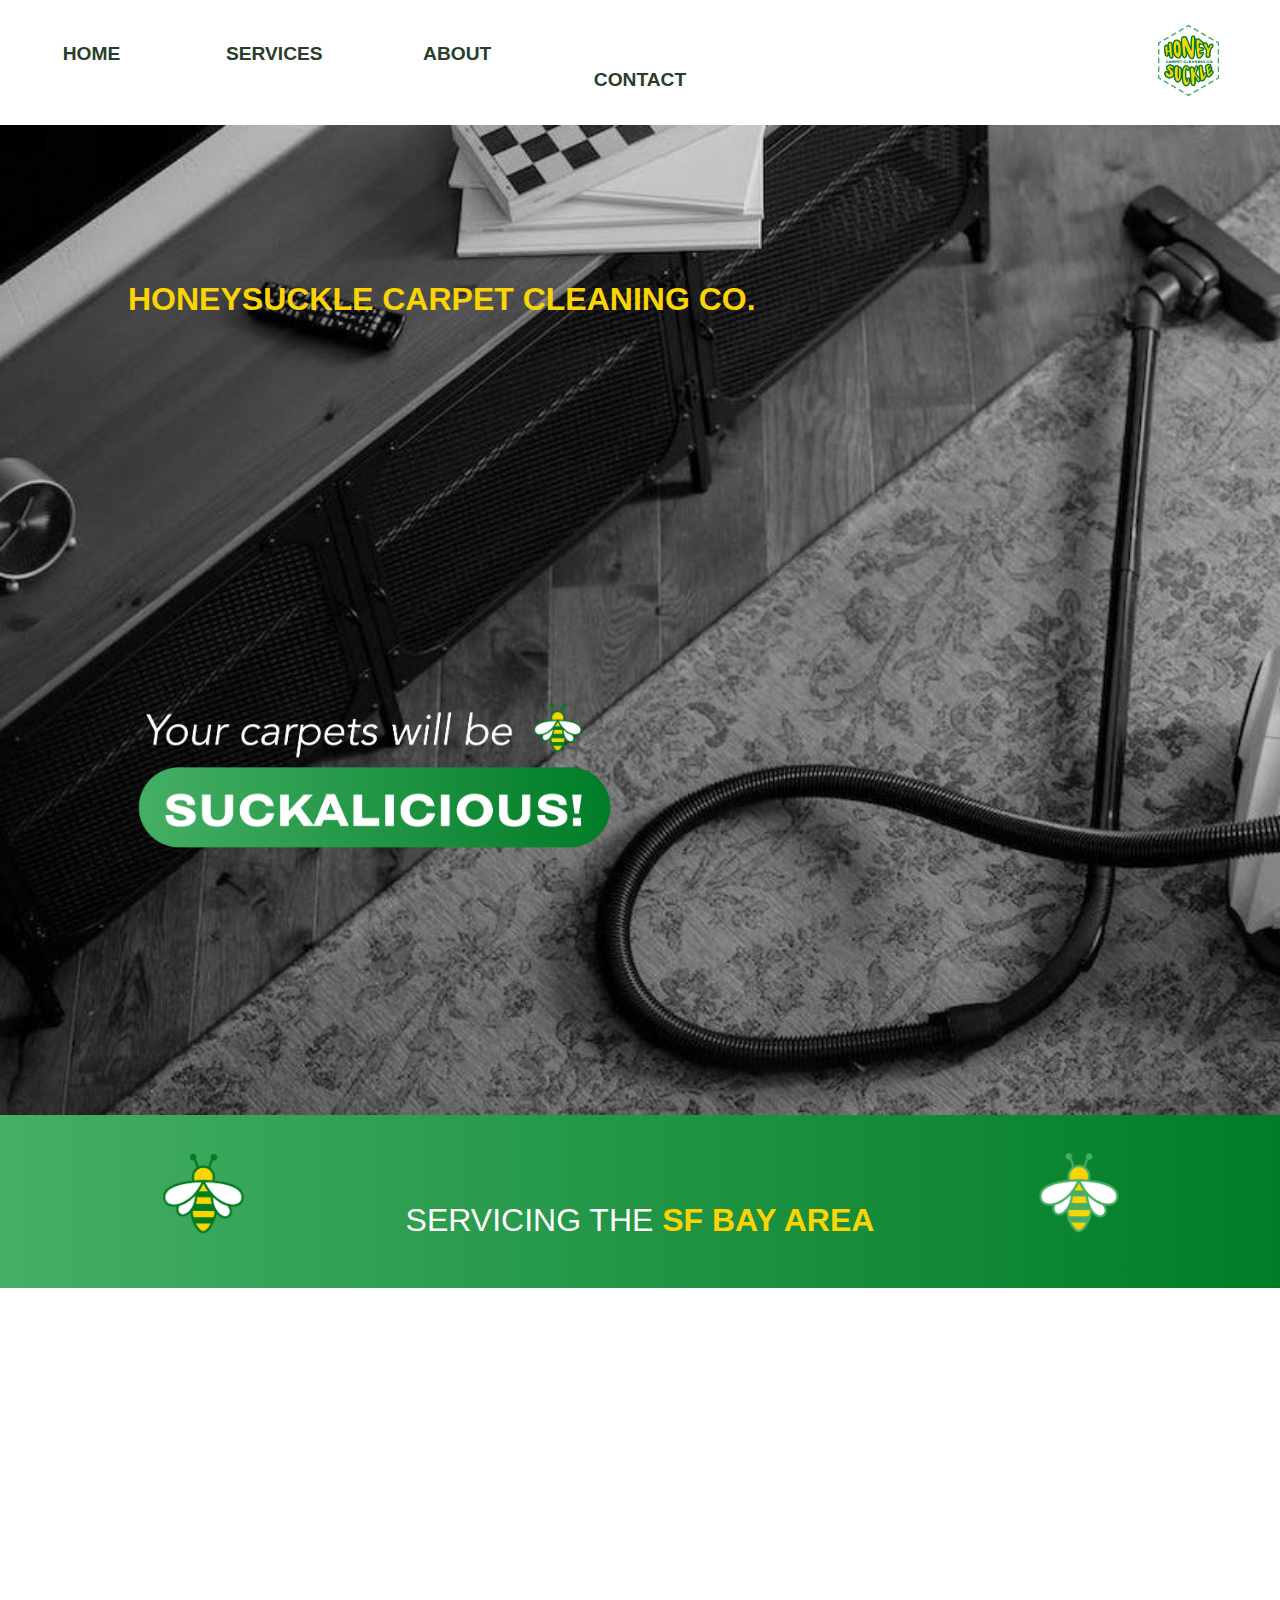
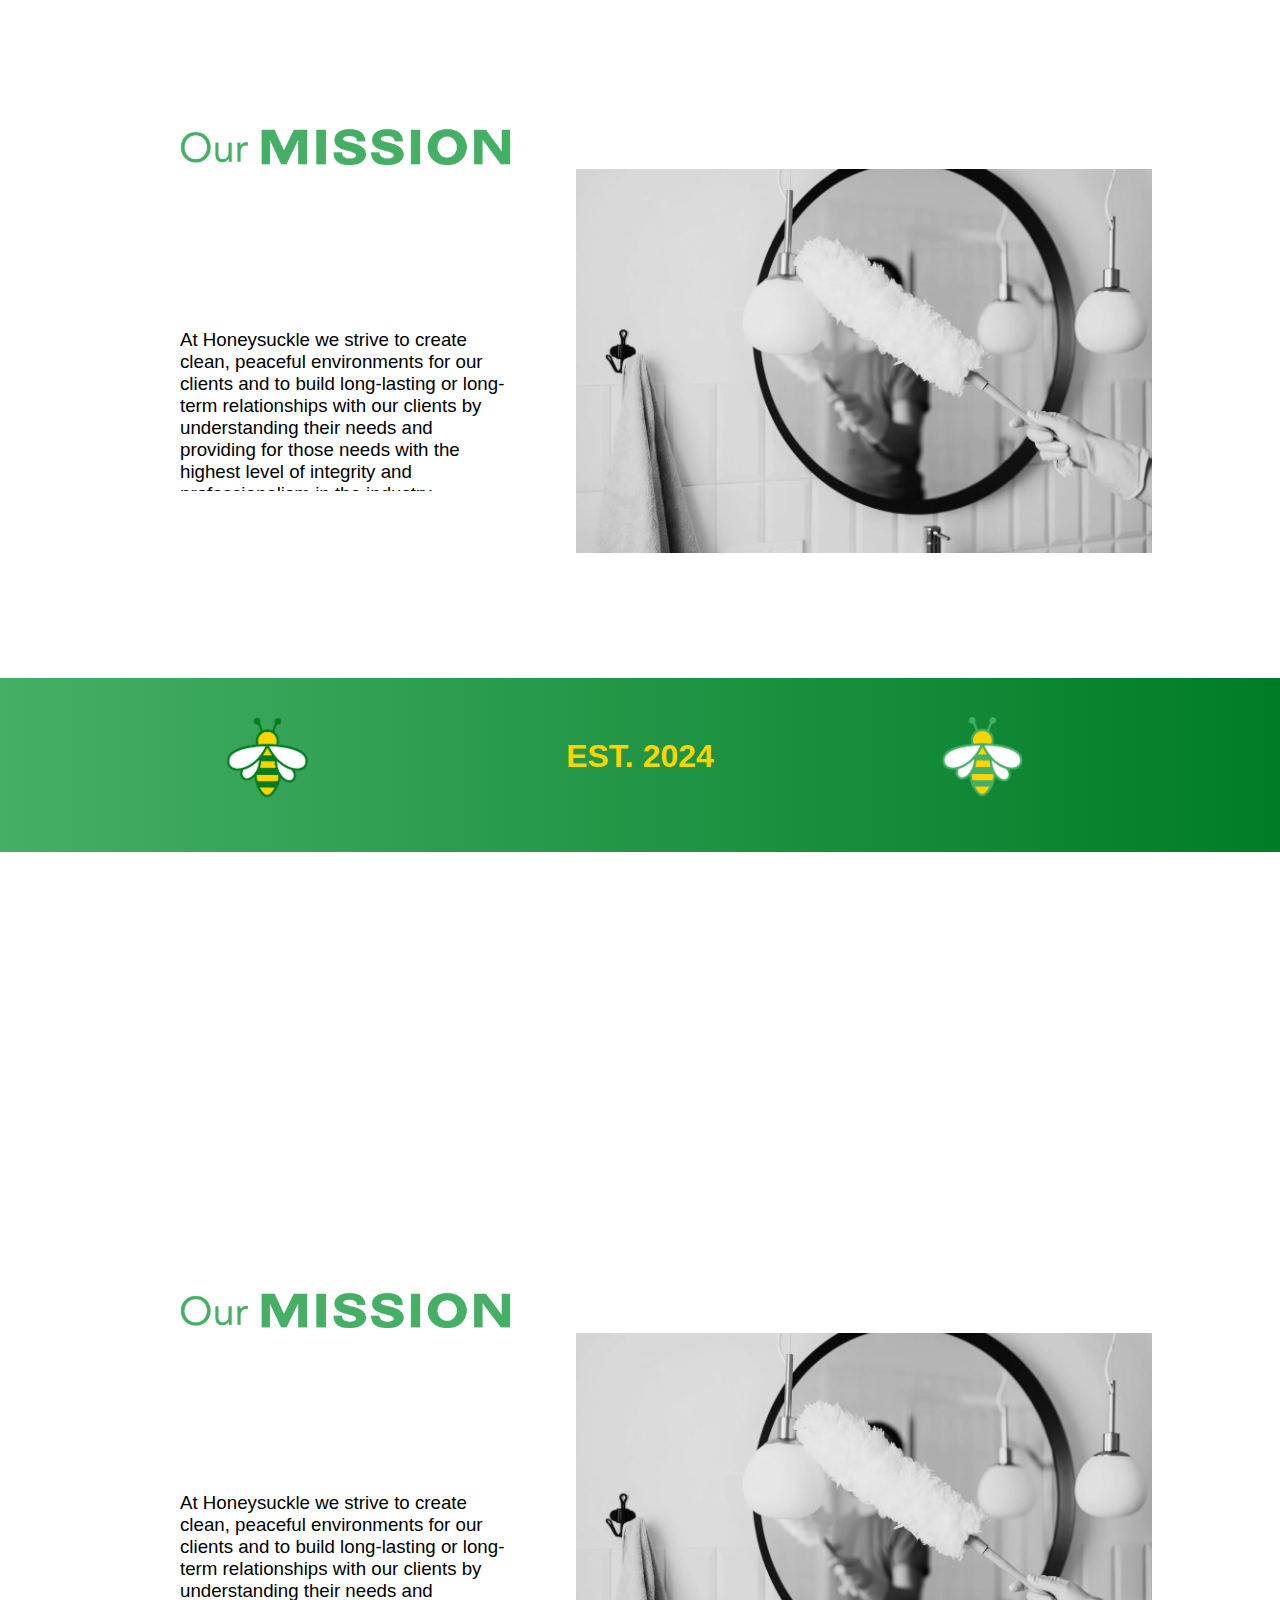
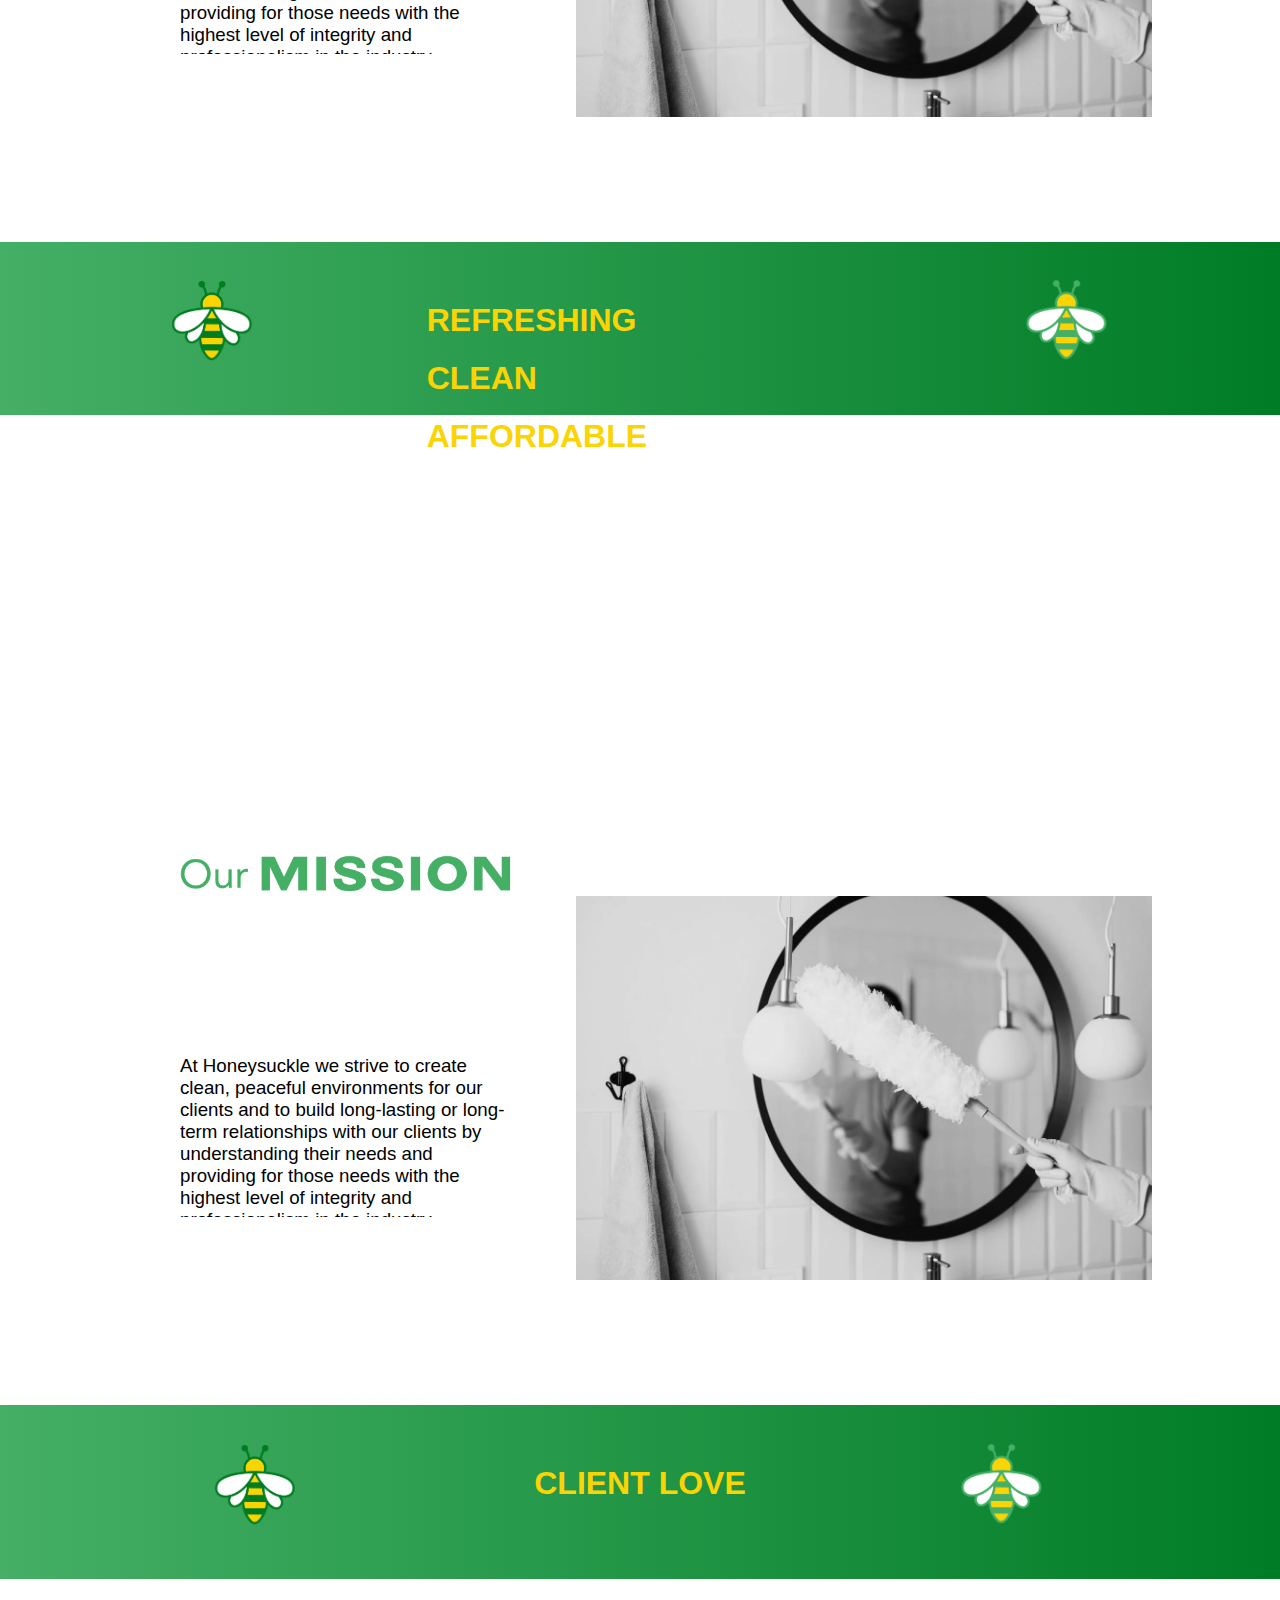
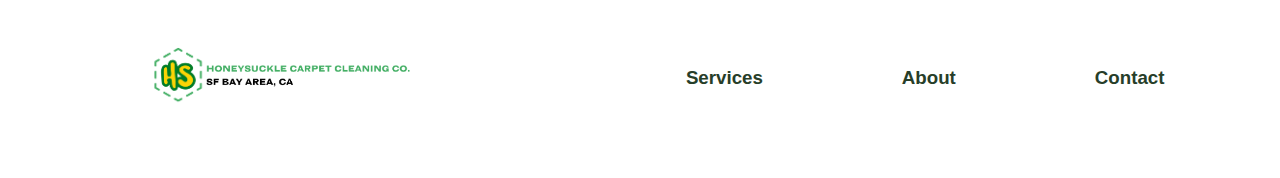
<file: Index.html>
<!doctype html>
<html>
<head>
<meta charset="UTF-8">
<meta name="viewport" content="width=device-width, initial-scale=1.0">
<title>Honeysuckle Carpet Cleaning</title>
<style type="text/css">
@import url("Final.css");
@import url("Content.css");
</style> 
</head>
	<body>
		<header>
			<nav>
			<div class= "navigation-bar"> 
				<div class = "wrapper">
					<div class = "dropdown" >  
						<button class = "dropbtn"> <a href = "index.html"> <h3>HOME</h3> </a> </button> 
					</div>
				</div>
					<div class = "wrapper">
						<div class = "dropdown" >  
							<button class = "dropbtn"><a href = "Services.html"><h3>SERVICES</h3></a></button> 
						</div>
					</div>
					<div class = "wrapper">
						<div class = "dropdown" >  
							<button class = "dropbtn"><a href = "About.html"><h3>ABOUT</h3></a></button>
						</div>
					</div>
				<div class = "dropdown" >
					<button class = "dropbtn"> <a href = "Contact.html"> <h3>CONTACT</h3> </a> </button>
					</div> 
				<div class = "dropdown" >  
					</div> 
				<div class = "dropdown" >  
					</div>
				<div class = "dropdown" > 
					<a href = "index.html">
					<img src = "Assets/Honeysuckle_Logo_Full.png" alt = "Honeysuckle Carpet Cleaning Logo"> </a>
				</div> 
				</div>
			</nav>
		</header>
		<main>
				<div class = "carpet">
					<div class = "carpetlogotext"> 
						<h1> <strong>HONEYSUCKLE CARPET CLEANING CO.</strong></h1> 
					</div>
					<div class="carpet-content"> 
						<img src = "Assets/Honeysuckle_Suckalicous.png" alt = "Honeysuckle Carpet Cleaning Logo">
					</div>
				</div>
			<div class = "banner" >
					<div class = "bee" > 
						<img src = "Assets/Honeysuckle_Bee.png" alt = "Honeysuckle Bee">
					</div>
					<div id= "bannertext" >
						<h1> SERVICING THE <strong>SF BAY AREA</strong></h1> 
					</div>
					<div class= "bee" > 
						<img src = "Assets/Honeysuckle_Bee_02.png" alt = "Honeysuckle Bee">
					</div>	
			</div>
			<div class = "mission">
					<div class = "mission-text">
	
						<div class = "mission-headlinetext"> 
							<img src = "Assets/Our_Mission.png" alt = "Our Mission"> 
						</div>
						<div class = "mission-headlinetext"> 
						<h3> At Honeysuckle we strive to create clean, peaceful environments for our clients and to build long-lasting or long-term relationships with our clients by understanding their needs and providing for those needs with the highest level of integrity and professionalism in the industry.</h3> 
						</div>
					</div>
					<div class="mission-headlineimage"> 
						<img src = "Assets/Carpet_02.jpg" alt = "Carpet Cleaning">
					</div>
				</div>
			<div class = "banner" >
					<div class = "bee" > 
						<img src = "Assets/Honeysuckle_Bee.png" alt = "Honeysuckle Bee">
					</div>
					<div >
						<h1><strong>EST. 2024</strong></h1> 
					</div>
					<div class= "bee" > 
						<img src = "Assets/Honeysuckle_Bee_02.png" alt = "Honeysuckle Bee">
					</div>	
			</div>
			<div class = "mission">
					<div class = "mission-text">
	
						<div class = "mission-headlinetext"> 
							<img src = "Assets/Our_Mission.png" alt = "Our Mission"> 
						</div>
						<div class = "mission-headlinetext"> 
						<h3> At Honeysuckle we strive to create clean, peaceful environments for our clients and to build long-lasting or long-term relationships with our clients by understanding their needs and providing for those needs with the highest level of integrity and professionalism in the industry.</h3> 
						</div>
					</div>
					<div class="mission-headlineimage"> 
						<img src = "Assets/Carpet_02.jpg" alt = "Carpet Cleaning">
					</div>
				</div>
			<div class = "banner" >
					<div class = "bee" > 
						<img src = "Assets/Honeysuckle_Bee.png" alt = "Honeysuckle Bee">
					</div>
					<div class = "slogan">
						<h1><strong>REFRESHING</strong></h1>     
						<h1><strong> CLEAN</strong></h1>          
						<h1><strong>AFFORDABLE</strong></h1> 
					</div>
					<div class= "bee" > 
						<img src = "Assets/Honeysuckle_Bee_02.png" alt = "Honeysuckle Bee">
					</div>	
			</div>
				<div class = "mission">
					<div class = "mission-text">
	
						<div class = "mission-headlinetext"> 
							<img src = "Assets/Our_Mission.png" alt = "Our Mission"> 
						</div>
						<div class = "mission-headlinetext"> 
						<h3> At Honeysuckle we strive to create clean, peaceful environments for our clients and to build long-lasting or long-term relationships with our clients by understanding their needs and providing for those needs with the highest level of integrity and professionalism in the industry.</h3> 
						</div>
					</div>
					<div class="mission-headlineimage"> 
						<img src = "Assets/Carpet_02.jpg" alt = "Carpet Cleaning">
					</div>
				</div>
			<div class = "banner" >
					<div class = "bee" > 
						<img src = "Assets/Honeysuckle_Bee.png" alt = "Honeysuckle Bee">
					</div>
					<div >
						<h1><strong>CLIENT LOVE</strong></h1> 
					</div>
					<div class= "bee" > 
						<img src = "Assets/Honeysuckle_Bee_02.png" alt = "Honeysuckle Bee">
					</div>	
			</div>
		</main>
			<footer> 
		
		<center> 
		<div>
			<div class = "footer"> 
				
				<table class= "footer-nav">
		  			<tr> 
						<td>
							<div class = "bottomnav"> 
								<a href = "index.html">
								<img src = "Assets/Honeysuckle_Logo.png" alt = "Carpet Cleaning">
								</a>
			 				</div>
						</td>
						<td>
							<div class = "bayarea"> 
								<img src = "Assets/Honeysuckle_Bay_Area.png" alt = "Carpet Cleaning">
							</div>
						</td>
						<td>
							<div class = "bottomnav">
							<center>
								<h3>
								<a href="Final_03.html">Services
								</a>
								</h3>
							</center>
							</div>
						</td>
						<td>
							<div class = "bottomnav">
							<center>
								<h3>
								<a href="index.html">About
								</a>
								</h3>
							</center>
							</div>
						</td>
			  			<td>
							<div class = "bottomnav">
							<center>
								<h3>
								<a href="index.html">Contact
								</a>
								</h3>
							</center>
							</div>
						</td>
	 				</tr> 
				</table>
			</div>
		</div>
	</center>
	</footer>
	</body>
</html>
</file>
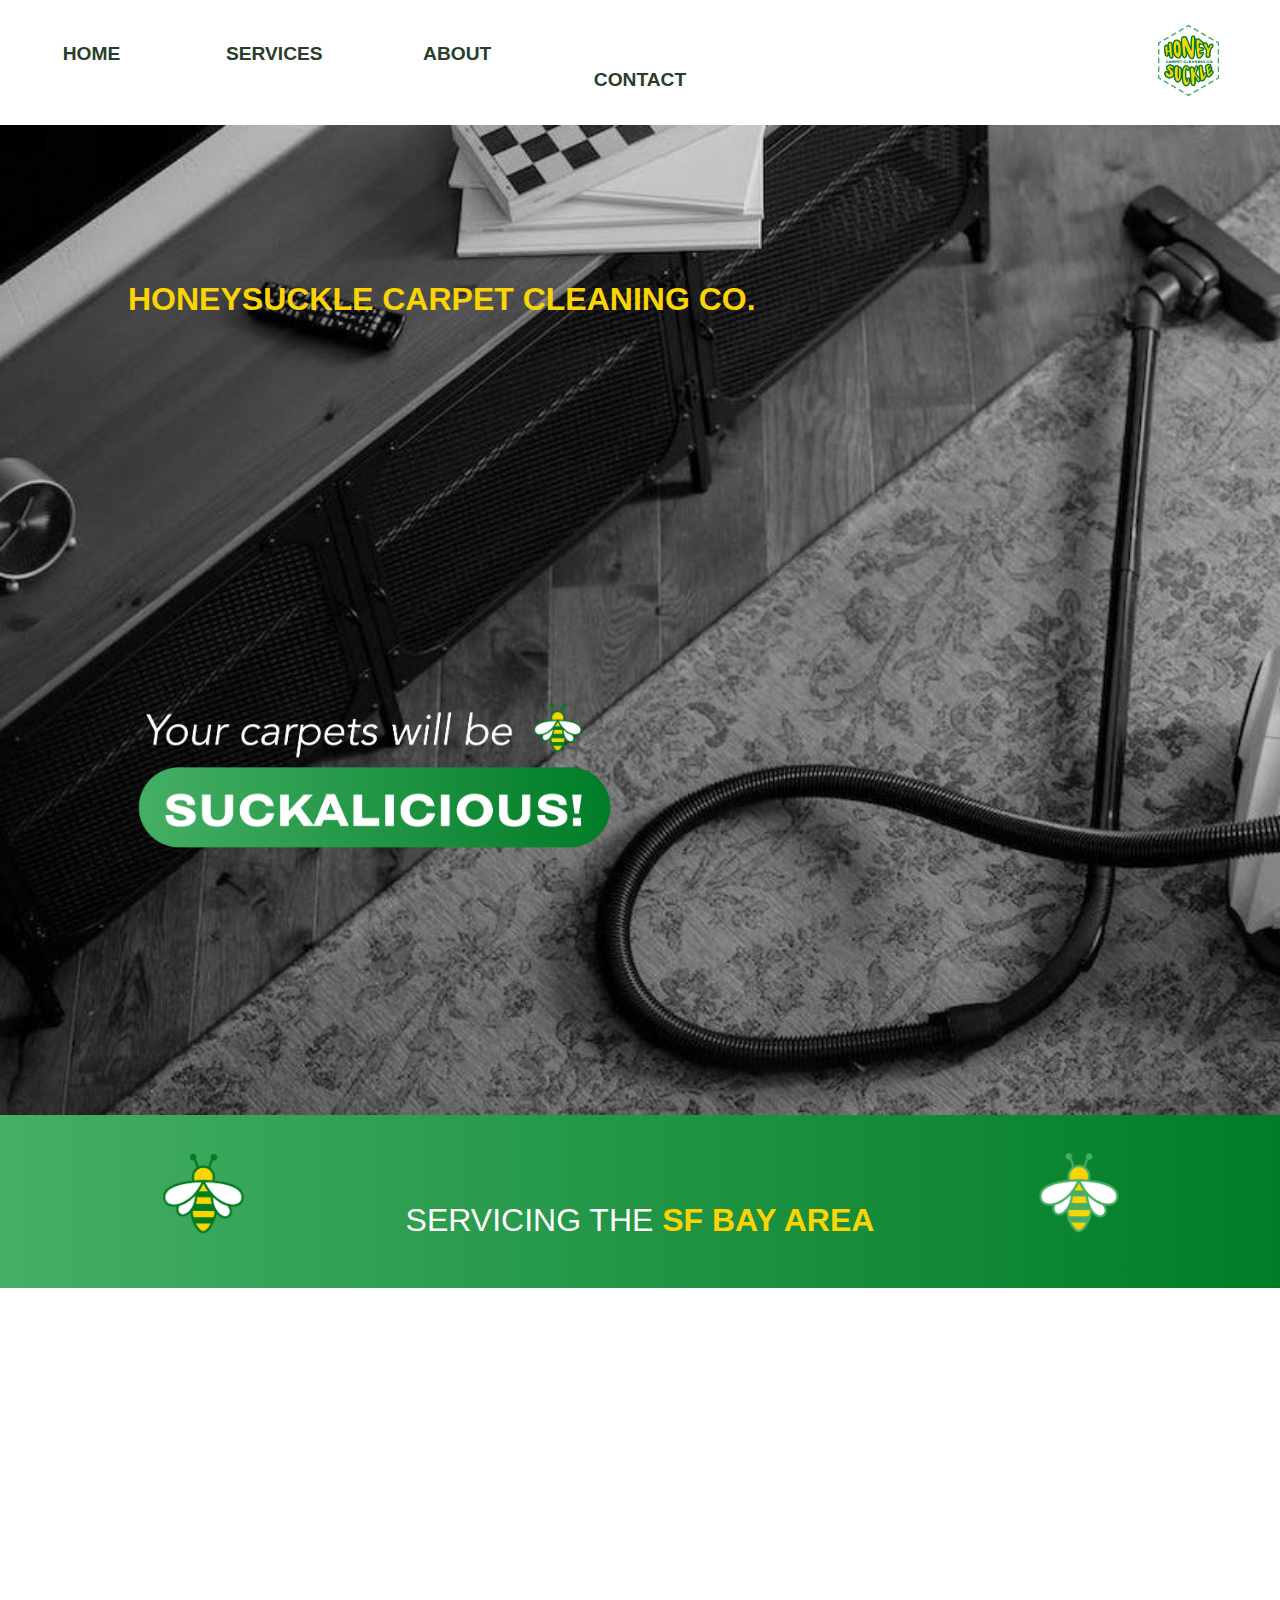
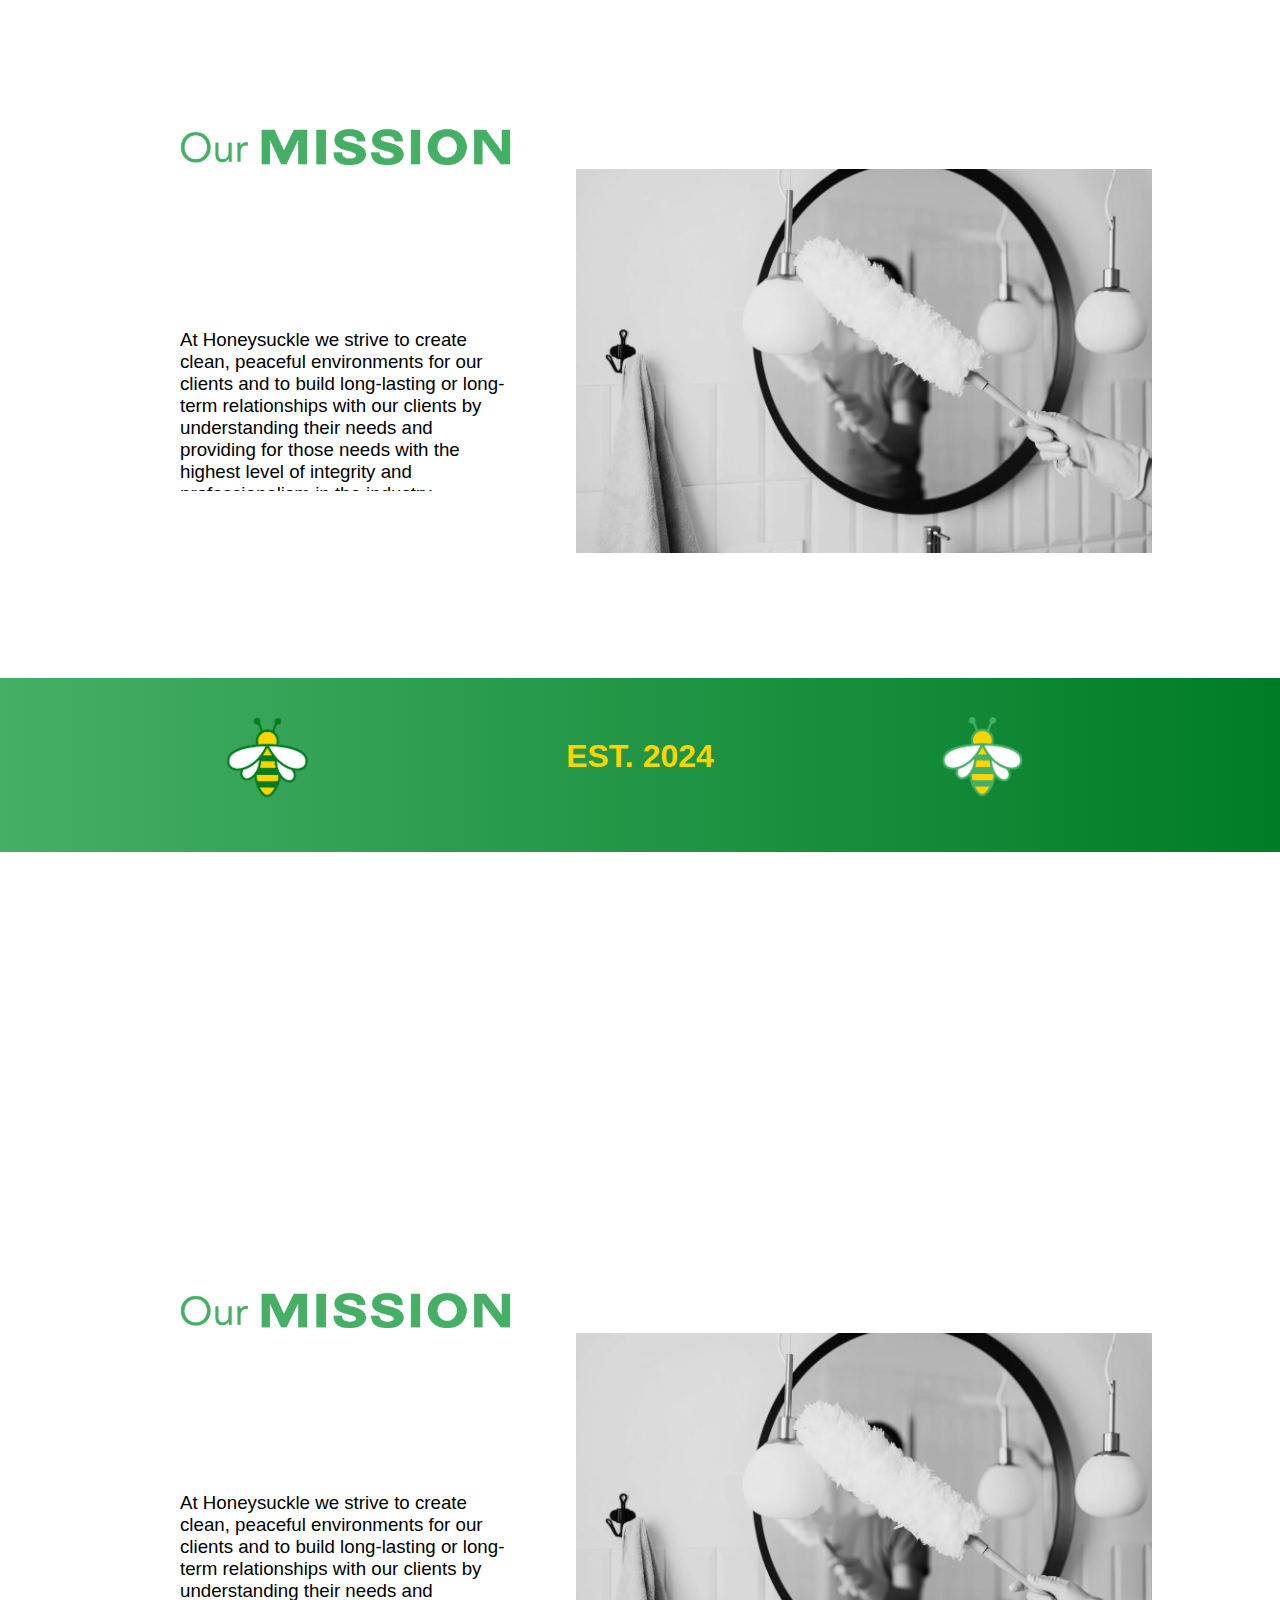
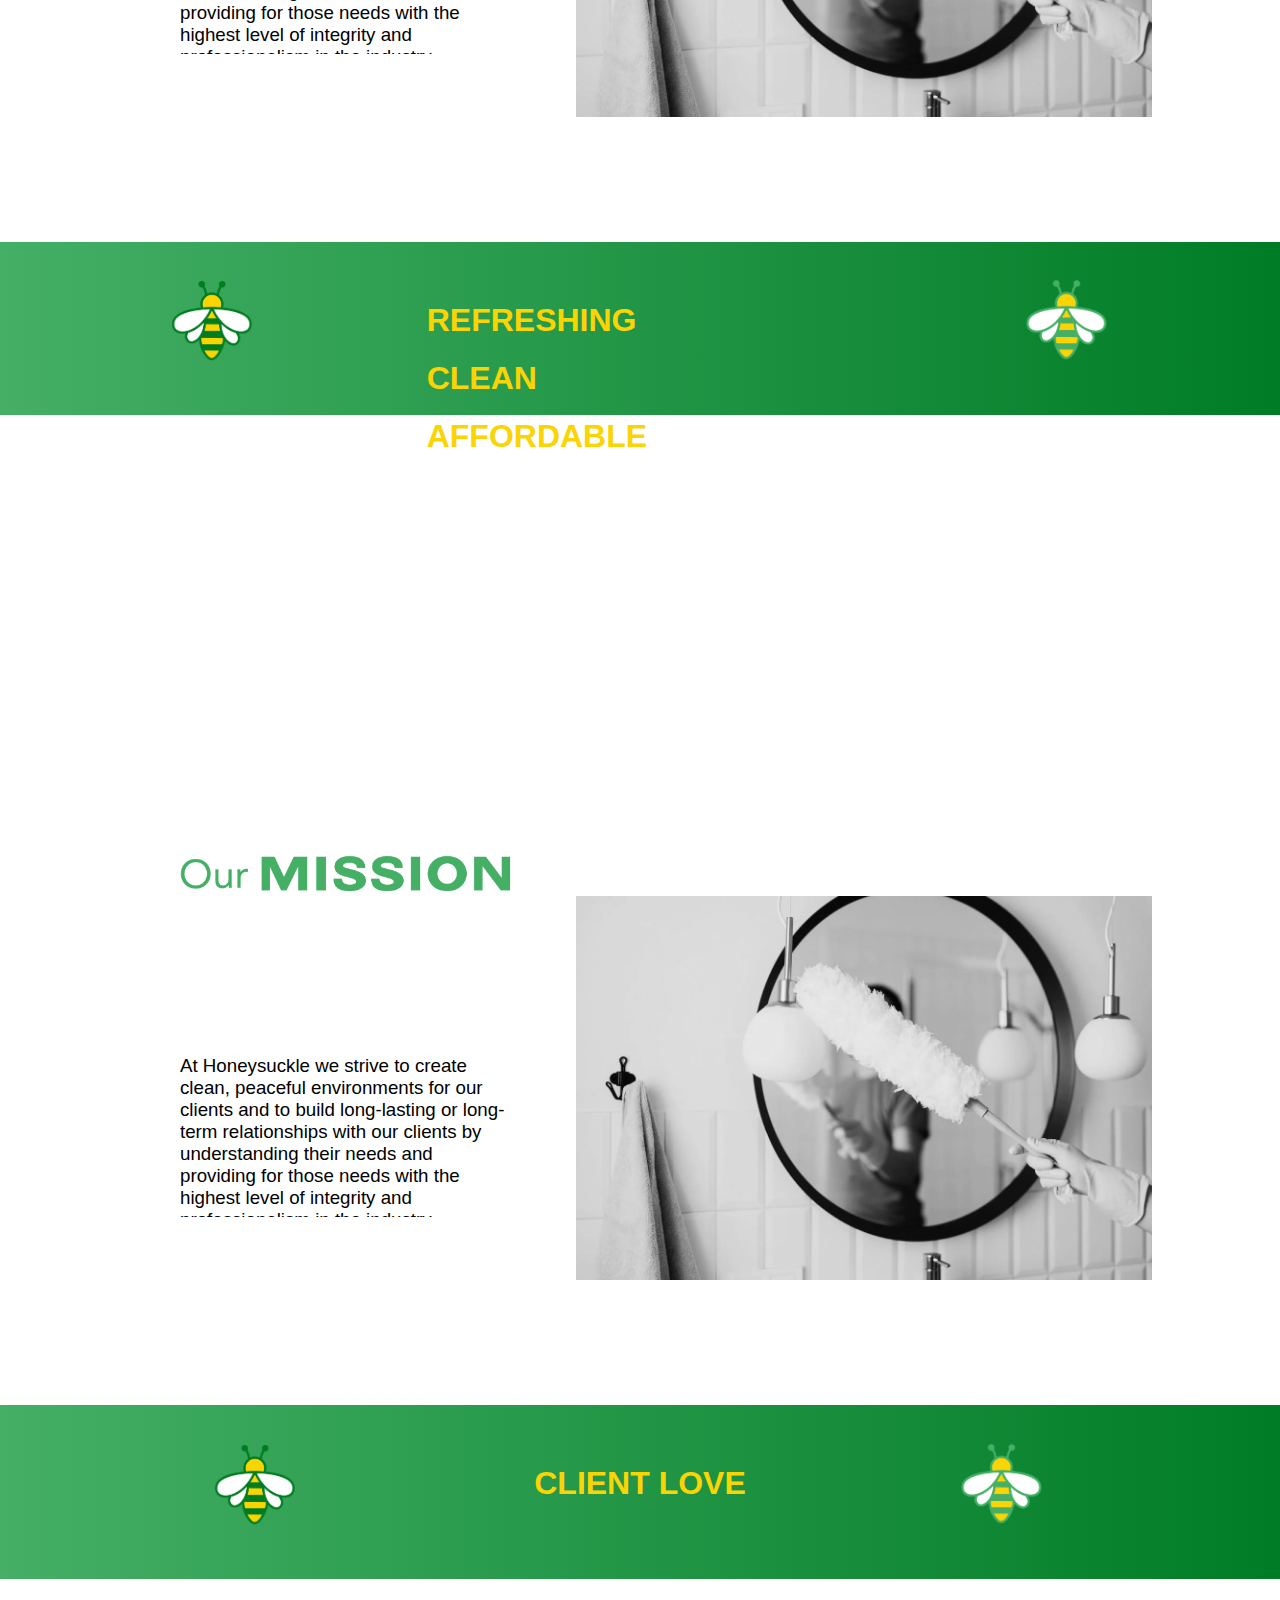
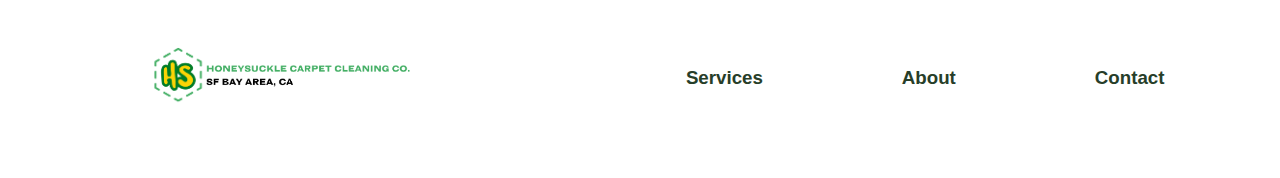
<file: index.html>
<!doctype html>
<html>
<head>
<meta charset="UTF-8">
<meta name="viewport" content="width=device-width, initial-scale=1.0">
<title>Honeysuckle Carpet Cleaning</title>
<style type="text/css">
@import url("Final.css");
@import url("Content.css");
</style> 
</head>
	<body>
		<header>
			<nav>
			<div class= "navigation-bar"> 
				<div class = "wrapper">
					<div class = "dropdown" >  
						<button class = "dropbtn"> <a href = "index.html"> <h3>HOME</h3> </a> </button> 
					</div>
				</div>
					<div class = "wrapper">
						<div class = "dropdown" >  
							<button class = "dropbtn"><a href = "Services.html"><h3>SERVICES</h3></a></button> 
						</div>
					</div>
					<div class = "wrapper">
						<div class = "dropdown" >  
							<button class = "dropbtn"><a href = "About.html"><h3>ABOUT</h3></a></button>
						</div>
					</div>
				<div class = "dropdown" >
					<button class = "dropbtn"> <a href = "Contact.html"> <h3>CONTACT</h3> </a> </button>
					</div> 
				<div class = "dropdown" >  
					</div> 
				<div class = "dropdown" >  
					</div>
				<div class = "dropdown" > 
					<a href = "index.html">
					<img src = "Assets/Honeysuckle_Logo_Full.png" alt = "Honeysuckle Carpet Cleaning Logo"> </a>
				</div> 
				</div>
			</nav>
		</header>
		<main>
				<div class = "carpet">
					<div class = "carpetlogotext"> 
						<h1> <strong>HONEYSUCKLE CARPET CLEANING CO.</strong></h1> 
					</div>
					<div class="carpet-content"> 
						<img src = "Assets/Honeysuckle_Suckalicous.png" alt = "Honeysuckle Carpet Cleaning Logo">
					</div>
				</div>
			<div class = "banner" >
					<div class = "bee" > 
						<img src = "Assets/Honeysuckle_Bee.png" alt = "Honeysuckle Bee">
					</div>
					<div id= "bannertext" >
						<h1> SERVICING THE <strong>SF BAY AREA</strong></h1> 
					</div>
					<div class= "bee" > 
						<img src = "Assets/Honeysuckle_Bee_02.png" alt = "Honeysuckle Bee">
					</div>	
			</div>
			<div class = "mission">
					<div class = "mission-text">
	
						<div class = "mission-headlinetext"> 
							<img src = "Assets/Our_Mission.png" alt = "Our Mission"> 
						</div>
						<div class = "mission-headlinetext"> 
						<h3> At Honeysuckle we strive to create clean, peaceful environments for our clients and to build long-lasting or long-term relationships with our clients by understanding their needs and providing for those needs with the highest level of integrity and professionalism in the industry.</h3> 
						</div>
					</div>
					<div class="mission-headlineimage"> 
						<img src = "Assets/Carpet_02.jpg" alt = "Carpet Cleaning">
					</div>
				</div>
			<div class = "banner" >
					<div class = "bee" > 
						<img src = "Assets/Honeysuckle_Bee.png" alt = "Honeysuckle Bee">
					</div>
					<div >
						<h1><strong>EST. 2024</strong></h1> 
					</div>
					<div class= "bee" > 
						<img src = "Assets/Honeysuckle_Bee_02.png" alt = "Honeysuckle Bee">
					</div>	
			</div>
			<div class = "mission">
					<div class = "mission-text">
	
						<div class = "mission-headlinetext"> 
							<img src = "Assets/Our_Mission.png" alt = "Our Mission"> 
						</div>
						<div class = "mission-headlinetext"> 
						<h3> At Honeysuckle we strive to create clean, peaceful environments for our clients and to build long-lasting or long-term relationships with our clients by understanding their needs and providing for those needs with the highest level of integrity and professionalism in the industry.</h3> 
						</div>
					</div>
					<div class="mission-headlineimage"> 
						<img src = "Assets/Carpet_02.jpg" alt = "Carpet Cleaning">
					</div>
				</div>
			<div class = "banner" >
					<div class = "bee" > 
						<img src = "Assets/Honeysuckle_Bee.png" alt = "Honeysuckle Bee">
					</div>
					<div class = "slogan">
						<h1><strong>REFRESHING</strong></h1>     
						<h1><strong> CLEAN</strong></h1>          
						<h1><strong>AFFORDABLE</strong></h1> 
					</div>
					<div class= "bee" > 
						<img src = "Assets/Honeysuckle_Bee_02.png" alt = "Honeysuckle Bee">
					</div>	
			</div>
				<div class = "mission">
					<div class = "mission-text">
	
						<div class = "mission-headlinetext"> 
							<img src = "Assets/Our_Mission.png" alt = "Our Mission"> 
						</div>
						<div class = "mission-headlinetext"> 
						<h3> At Honeysuckle we strive to create clean, peaceful environments for our clients and to build long-lasting or long-term relationships with our clients by understanding their needs and providing for those needs with the highest level of integrity and professionalism in the industry.</h3> 
						</div>
					</div>
					<div class="mission-headlineimage"> 
						<img src = "Assets/Carpet_02.jpg" alt = "Carpet Cleaning">
					</div>
				</div>
			<div class = "banner" >
					<div class = "bee" > 
						<img src = "Assets/Honeysuckle_Bee.png" alt = "Honeysuckle Bee">
					</div>
					<div >
						<h1><strong>CLIENT LOVE</strong></h1> 
					</div>
					<div class= "bee" > 
						<img src = "Assets/Honeysuckle_Bee_02.png" alt = "Honeysuckle Bee">
					</div>	
			</div>
		</main>
			<footer> 
		
		<center> 
		<div>
			<div class = "footer"> 
				
				<table class= "footer-nav">
		  			<tr> 
						<td>
							<div class = "bottomnav"> 
								<a href = "index.html">
								<img src = "Assets/Honeysuckle_Logo.png" alt = "Carpet Cleaning">
								</a>
			 				</div>
						</td>
						<td>
							<div class = "bayarea"> 
								<img src = "Assets/Honeysuckle_Bay_Area.png" alt = "Carpet Cleaning">
							</div>
						</td>
						<td>
							<div class = "bottomnav">
							<center>
								<h3>
								<a href="Final_03.html">Services
								</a>
								</h3>
							</center>
							</div>
						</td>
						<td>
							<div class = "bottomnav">
							<center>
								<h3>
								<a href="index.html">About
								</a>
								</h3>
							</center>
							</div>
						</td>
			  			<td>
							<div class = "bottomnav">
							<center>
								<h3>
								<a href="index.html">Contact
								</a>
								</h3>
							</center>
							</div>
						</td>
	 				</tr> 
				</table>
			</div>
		</div>
	</center>
	</footer>
	</body>
</html>
</file>
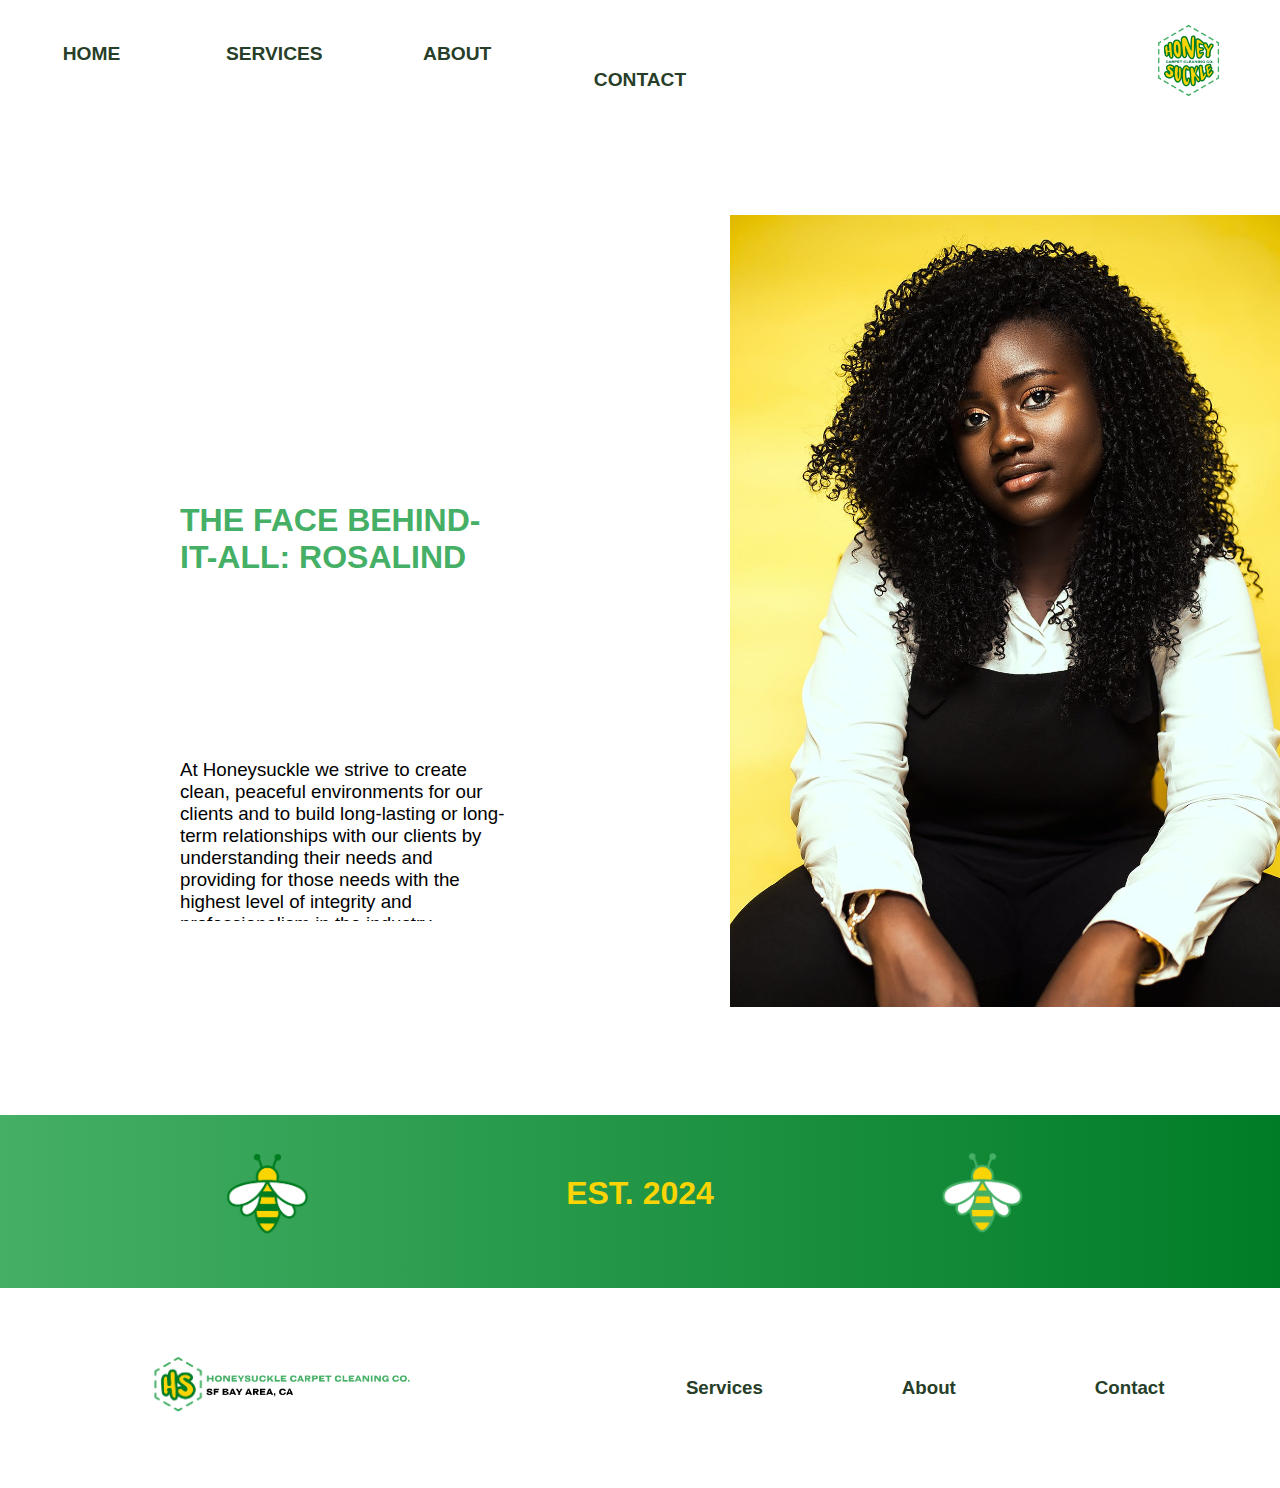
<file: About.html>
<!doctype html>
<html>
<head>
<meta charset="UTF-8">
<meta name="viewport" content="width=device-width, initial-scale=1.0">
<title>Honeysuckle Carpet Cleaning - About</title>
<style type="text/css">
@import url("Final.css");
@import url("Content.css");
</style> 
</head>
	<body>
		<header>
			<nav>
			<div class= "navigation-bar"> 
				<div class = "wrapper">
					<div class = "dropdown" >  
						<button class = "dropbtn"> <a href = "index.html"> <h3>HOME</h3> </a> </button> 
					</div>
				</div>
					<div class = "wrapper">
						<div class = "dropdown" >  
							<button class = "dropbtn"><a href = "Services.html"><h3>SERVICES</h3></a></button> 
						</div>
					</div>
					<div class = "wrapper">
						<div class = "dropdown" >  
							<button class = "dropbtn"><a href = "About.html"><h3>ABOUT</h3></a></button>
						</div>
					</div>
				<div class = "dropdown" >
					<button class = "dropbtn"> <a href = "Contact.html"> <h3>CONTACT</h3> </a> </button>
					</div> 
				<div class = "dropdown" >  
					</div> 
				<div class = "dropdown" >  
					</div>
				<div class = "dropdown" > 
					<a href = "index.html">
					<img src = "Assets/Honeysuckle_Logo_Full.png" alt = "Honeysuckle Carpet Cleaning Logo"> </a>
				</div> 
				</div>
			</nav>
		</header>
		<main>
			<div class = "mission">
					<div class = "mission-text">
	
						<div class = "mission-headlinetext"> 
						<h1> <strong>THE FACE BEHIND-IT-ALL: ROSALIND</strong></h1> 
						</div>
						<div class = "mission-headlinetext"> 
						<h3> At Honeysuckle we strive to create clean, peaceful environments for our clients and to build long-lasting or long-term relationships with our clients by understanding their needs and providing for those needs with the highest level of integrity and professionalism in the industry.</h3> 
						</div>
					</div>
					<div class="about-headlineimage"> 
						<img src = "Assets/Carpet_03.jpeg" alt = "Portrait">
					</div>
				</div>
			<div class = "banner" >
					<div class = "bee" > 
						<img src = "Assets/Honeysuckle_Bee.png" alt = "Honeysuckle Bee">
					</div>
					<div >
						<h1><strong>EST. 2024</strong></h1> 
					</div>
					<div class= "bee" > 
						<img src = "Assets/Honeysuckle_Bee_02.png" alt = "Honeysuckle Bee">
					</div>	
			</div>
			</main>
			<footer> 
		
		<center> 
		<div>
			<div class = "footer"> 
				
				<table class= "footer-nav">
		  			<tr> 
						<td>
							<div class = "bottomnav"> 
								<a href = "index.html">
								<img src = "Assets/Honeysuckle_Logo.png" alt = "Carpet Cleaning">
								</a>
			 				</div>
						</td>
						<td>
							<div class = "bayarea"> 
								<img src = "Assets/Honeysuckle_Bay_Area.png" alt = "Carpet Cleaning">
							</div>
						</td>
						<td>
							<div class = "bottomnav">
							<center>
								<h3>
								<a href="Final_03.html">Services
								</a>
								</h3>
							</center>
							</div>
						</td>
						<td>
							<div class = "bottomnav">
							<center>
								<h3>
								<a href="index.html">About
								</a>
								</h3>
							</center>
							</div>
						</td>
			  			<td>
							<div class = "bottomnav">
							<center>
								<h3>
								<a href="index.html">Contact
								</a>
								</h3>
							</center>
							</div>
						</td>
	 				</tr> 
				</table>
			</div>
		</div>
	</center>
	</footer>
	</body>
</html>
</file>
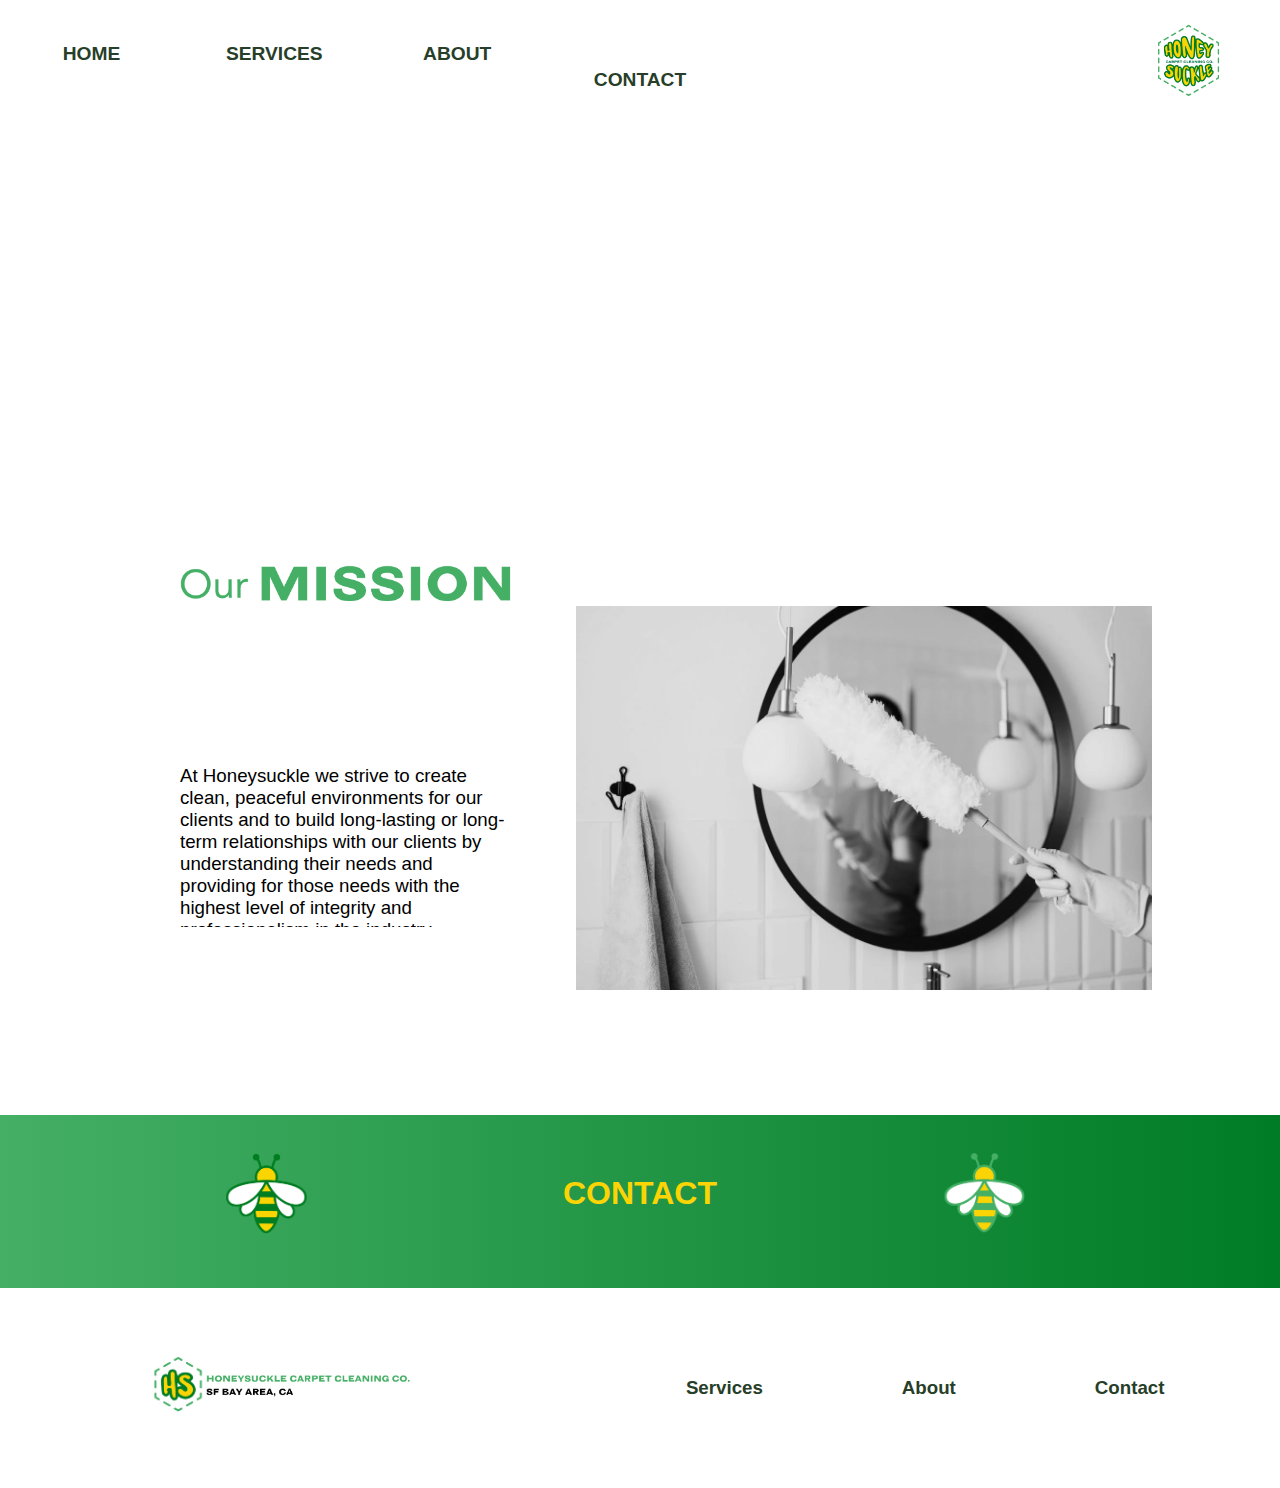
<file: Contact.html>
<!doctype html>
<html>
<head>
<meta charset="UTF-8">
<meta name="viewport" content="width=device-width, initial-scale=1.0">
<title>Honeysuckle Carpet Cleaning - Services</title>
<style type="text/css">
@import url("Final.css");
@import url("Content.css");
</style> 
</head>
	<body>
		<header>
			<nav>
			<div class= "navigation-bar"> 
				<div class = "wrapper">
					<div class = "dropdown" >  
						<button class = "dropbtn"> <a href = "index.html"> <h3>HOME</h3> </a> </button> 
					</div>
				</div>
					<div class = "wrapper">
						<div class = "dropdown" >  
							<button class = "dropbtn"><a href = "Services.html"><h3>SERVICES</h3></a></button> 
						</div>
					</div>
					<div class = "wrapper">
						<div class = "dropdown" >  
							<button class = "dropbtn"><a href = "About.html"><h3>ABOUT</h3></a></button>
						</div>
					</div>
				<div class = "dropdown" >
					<button class = "dropbtn"> <a href = "Contact.html"> <h3>CONTACT</h3> </a> </button>
					</div> 
				<div class = "dropdown" >  
					</div> 
				<div class = "dropdown" >  
					</div>
				<div class = "dropdown" > 
					<a href = "index.html">
					<img src = "Assets/Honeysuckle_Logo_Full.png" alt = "Honeysuckle Carpet Cleaning Logo"> </a>
				</div> 
				</div>
			</nav>
		</header>
		<main>
				<div class = "mission">
					<div class = "mission-text">
	
						<div class = "mission-headlinetext"> 
							<img src = "Assets/Our_Mission.png" alt = "Our Mission"> 
						</div>
						<div class = "mission-headlinetext"> 
						<h3> At Honeysuckle we strive to create clean, peaceful environments for our clients and to build long-lasting or long-term relationships with our clients by understanding their needs and providing for those needs with the highest level of integrity and professionalism in the industry.</h3> 
						</div>
					</div>
					<div class="mission-headlineimage"> 
						<img src = "Assets/Carpet_02.jpg" alt = "Carpet Cleaning">
					</div>
				</div>
			<div class = "banner" >
					<div class = "bee" > 
						<img src = "Assets/Honeysuckle_Bee.png" alt = "Honeysuckle Bee">
					</div>
					<div >
						<h1><strong>CONTACT </strong></h1> 
					</div>
					<div class= "bee" > 
						<img src = "Assets/Honeysuckle_Bee_02.png" alt = "Honeysuckle Bee">
					</div>	
			</div>
			</main>
			<footer> 
		
		<center> 
		<div>
			<div class = "footer"> 
				
				<table class= "footer-nav">
		  			<tr> 
						<td>
							<div class = "bottomnav"> 
								<a href = "index.html">
								<img src = "Assets/Honeysuckle_Logo.png" alt = "Carpet Cleaning">
								</a>
			 				</div>
						</td>
						<td>
							<div class = "bayarea"> 
								<img src = "Assets/Honeysuckle_Bay_Area.png" alt = "Carpet Cleaning">
							</div>
						</td>
						<td>
							<div class = "bottomnav">
							<center>
								<h3>
								<a href="Final_03.html">Services
								</a>
								</h3>
							</center>
							</div>
						</td>
						<td>
							<div class = "bottomnav">
							<center>
								<h3>
								<a href="index.html">About
								</a>
								</h3>
							</center>
							</div>
						</td>
			  			<td>
							<div class = "bottomnav">
							<center>
								<h3>
								<a href="index.html">Contact
								</a>
								</h3>
							</center>
							</div>
						</td>
	 				</tr> 
				</table>
			</div>
		</div>
	</center>
	</footer>
	</body>
</html>
</file>
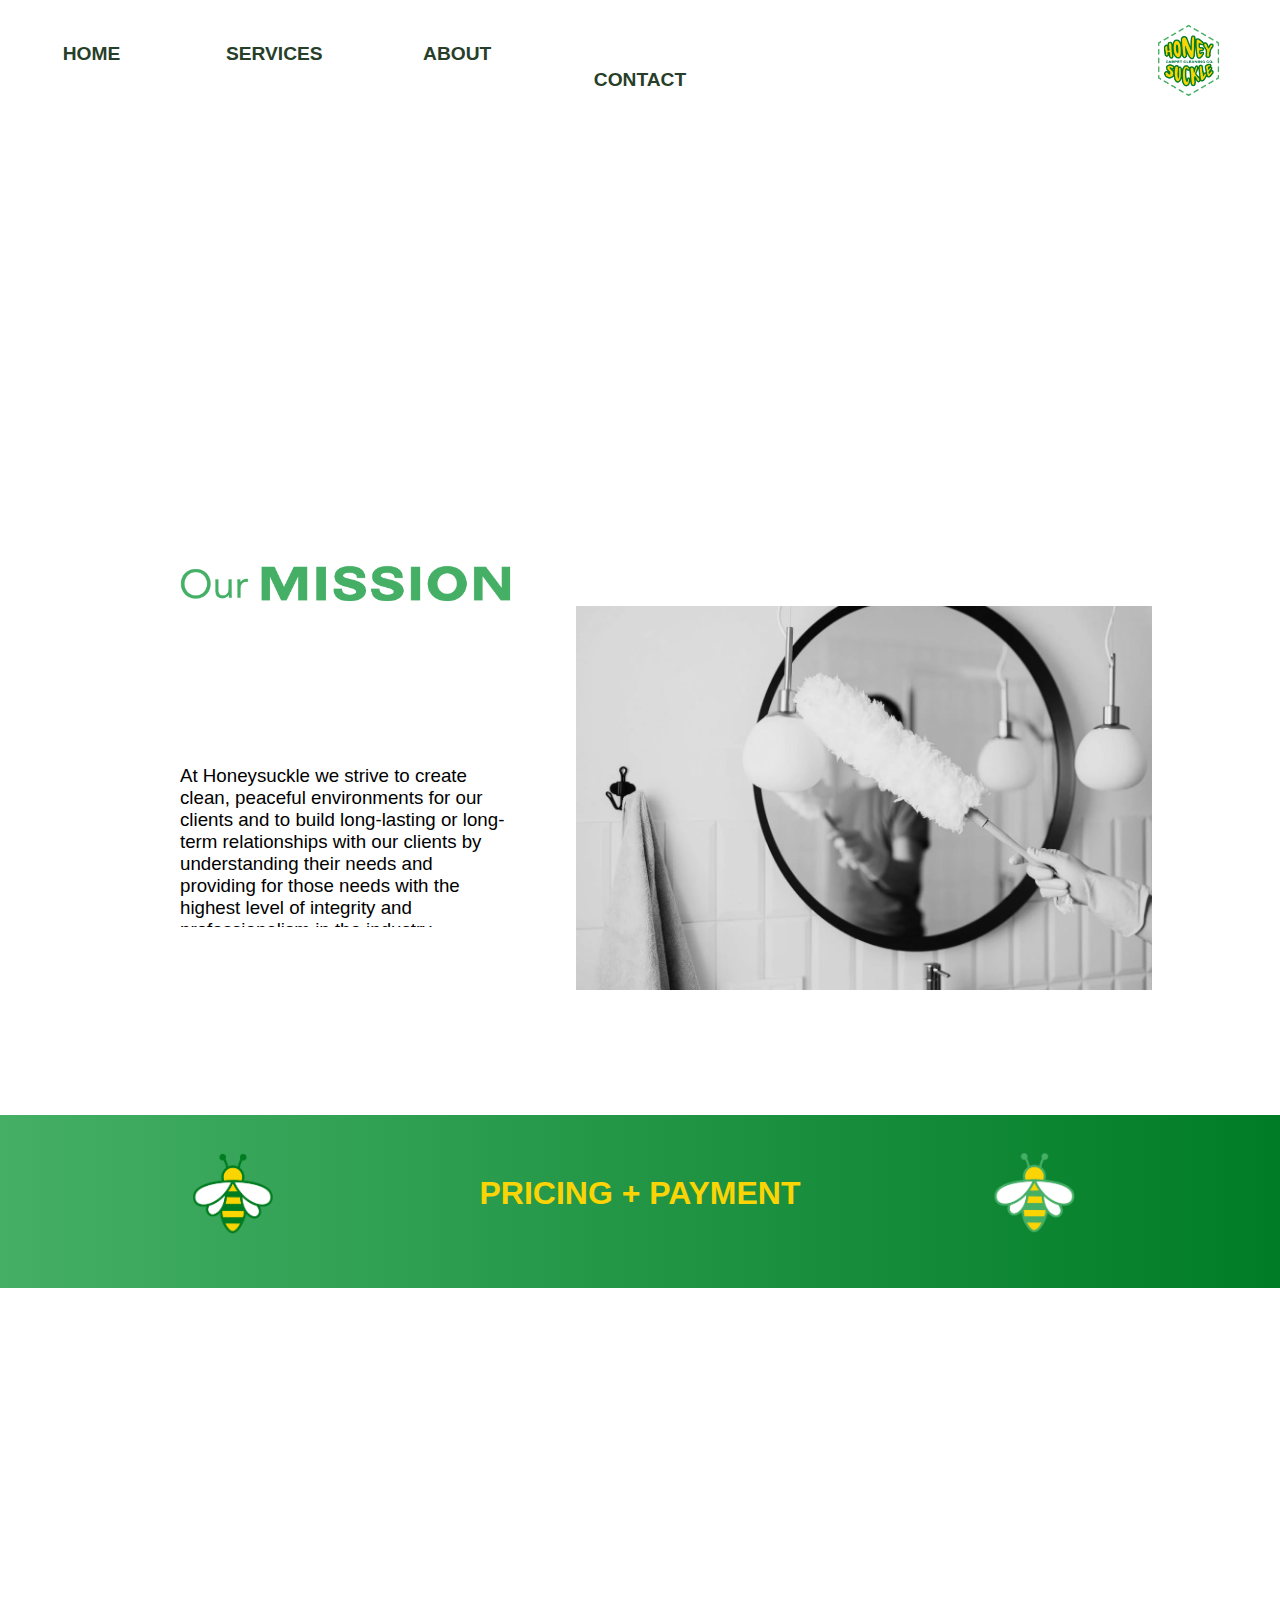
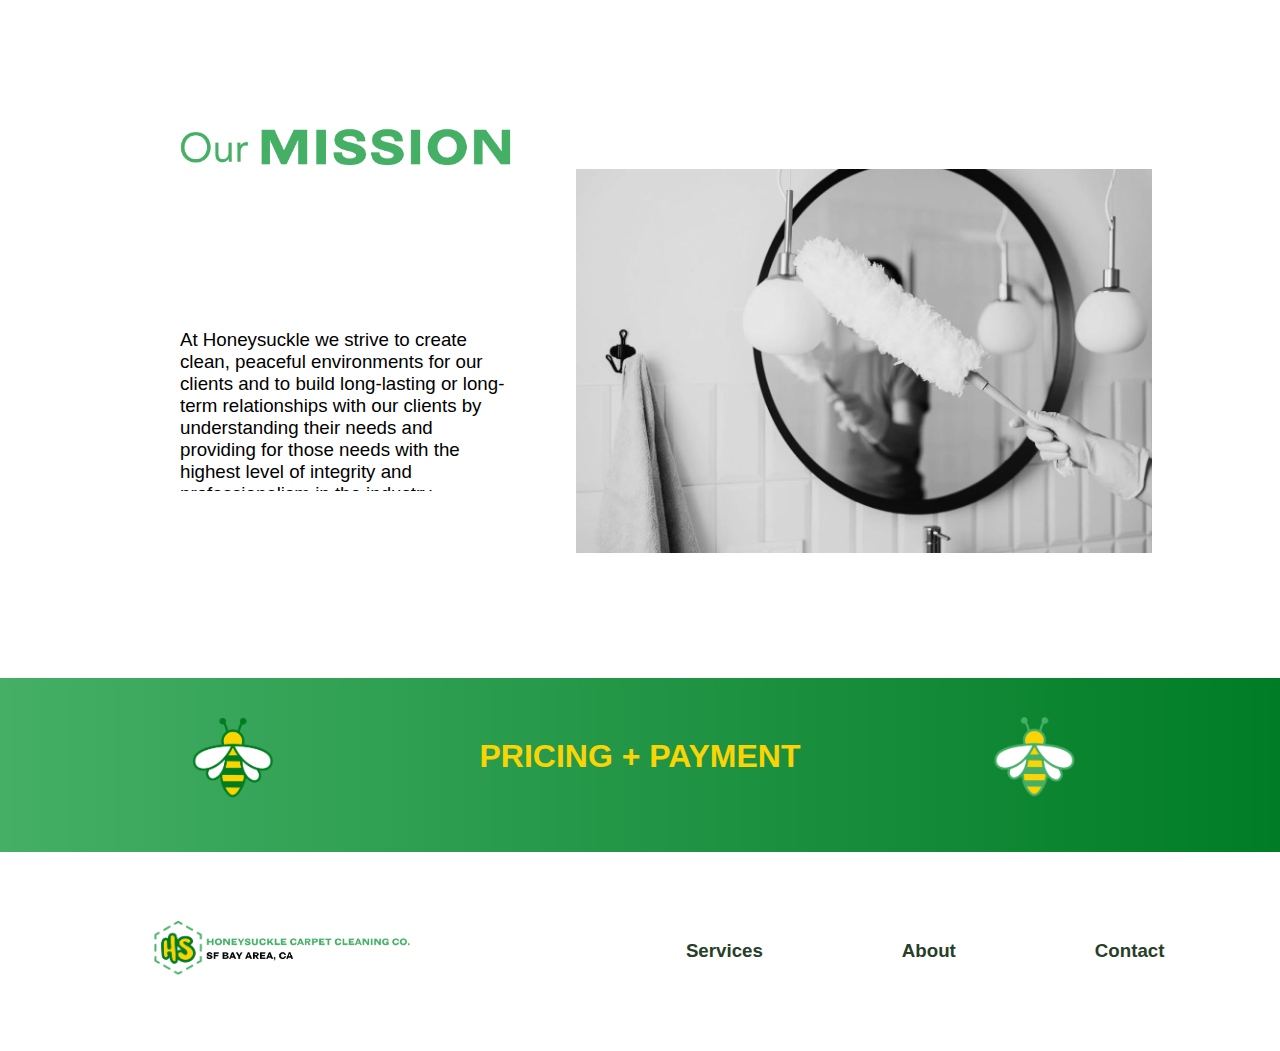
<file: Services.html>
<!doctype html>
<html>
<head>
<meta charset="UTF-8">
<meta name="viewport" content="width=device-width, initial-scale=1.0">
<title>Honeysuckle Carpet Cleaning - Services</title>
<style type="text/css">
@import url("Final.css");
@import url("Content.css");
</style> 
</head>
	<body>
		<header>
			<nav>
			<div class= "navigation-bar"> 
				<div class = "wrapper">
					<div class = "dropdown" >  
						<button class = "dropbtn"> <a href = "index.html"> <h3>HOME</h3> </a> </button> 
					</div>
				</div>
					<div class = "wrapper">
						<div class = "dropdown" >  
							<button class = "dropbtn"><a href = "Services.html"><h3>SERVICES</h3></a></button> 
						</div>
					</div>
					<div class = "wrapper">
						<div class = "dropdown" >  
							<button class = "dropbtn"><a href = "About.html"><h3>ABOUT</h3></a></button>
						</div>
					</div>
				<div class = "dropdown" >
					<button class = "dropbtn"> <a href = "Contact.html"> <h3>CONTACT</h3> </a> </button>
					</div> 
				<div class = "dropdown" >  
					</div> 
				<div class = "dropdown" >  
					</div>
				<div class = "dropdown" > 
					<a href = "index.html">
					<img src = "Assets/Honeysuckle_Logo_Full.png" alt = "Honeysuckle Carpet Cleaning Logo"> </a>
				</div> 
				</div>
			</nav>
		</header>
		<main>
				<div class = "mission">
					<div class = "mission-text">
	
						<div class = "mission-headlinetext"> 
							<img src = "Assets/Our_Mission.png" alt = "Our Mission"> 
						</div>
						<div class = "mission-headlinetext"> 
						<h3> At Honeysuckle we strive to create clean, peaceful environments for our clients and to build long-lasting or long-term relationships with our clients by understanding their needs and providing for those needs with the highest level of integrity and professionalism in the industry.</h3> 
						</div>
					</div>
					<div class="mission-headlineimage"> 
						<img src = "Assets/Carpet_02.jpg" alt = "Carpet Cleaning">
					</div>
				</div>
			<div class = "banner" >
					<div class = "bee" > 
						<img src = "Assets/Honeysuckle_Bee.png" alt = "Honeysuckle Bee">
					</div>
					<div >
						<h1><strong>PRICING + PAYMENT </strong></h1> 
					</div>
					<div class= "bee" > 
						<img src = "Assets/Honeysuckle_Bee_02.png" alt = "Honeysuckle Bee">
					</div>	
			</div>
			<div class = "mission">
					<div class = "mission-text">
	
						<div class = "mission-headlinetext"> 
							<img src = "Assets/Our_Mission.png" alt = "Our Mission"> 
						</div>
						<div class = "mission-headlinetext"> 
						<h3> At Honeysuckle we strive to create clean, peaceful environments for our clients and to build long-lasting or long-term relationships with our clients by understanding their needs and providing for those needs with the highest level of integrity and professionalism in the industry.</h3> 
						</div>
					</div>
					<div class="mission-headlineimage"> 
						<img src = "Assets/Carpet_02.jpg" alt = "Carpet Cleaning">
					</div>
				</div>
			<div class = "banner" >
					<div class = "bee" > 
						<img src = "Assets/Honeysuckle_Bee.png" alt = "Honeysuckle Bee">
					</div>
					<div >
						<h1><strong>PRICING + PAYMENT </strong></h1> 
					</div>
					<div class= "bee" > 
						<img src = "Assets/Honeysuckle_Bee_02.png" alt = "Honeysuckle Bee">
					</div>	
			</div>
			</main>
			<footer> 
		
		<center> 
		<div>
			<div class = "footer"> 
				
				<table class= "footer-nav">
		  			<tr> 
						<td>
							<div class = "bottomnav"> 
								<a href = "index.html">
								<img src = "Assets/Honeysuckle_Logo.png" alt = "Carpet Cleaning">
								</a>
			 				</div>
						</td>
						<td>
							<div class = "bayarea"> 
								<img src = "Assets/Honeysuckle_Bay_Area.png" alt = "Carpet Cleaning">
							</div>
						</td>
						<td>
							<div class = "bottomnav">
							<center>
								<h3>
								<a href="Final_03.html">Services
								</a>
								</h3>
							</center>
							</div>
						</td>
						<td>
							<div class = "bottomnav">
							<center>
								<h3>
								<a href="index.html">About
								</a>
								</h3>
							</center>
							</div>
						</td>
			  			<td>
							<div class = "bottomnav">
							<center>
								<h3>
								<a href="index.html">Contact
								</a>
								</h3>
							</center>
							</div>
						</td>
	 				</tr> 
				</table>
			</div>
		</div>
	</center>
	</footer>
	</body>
</html>
</file>
